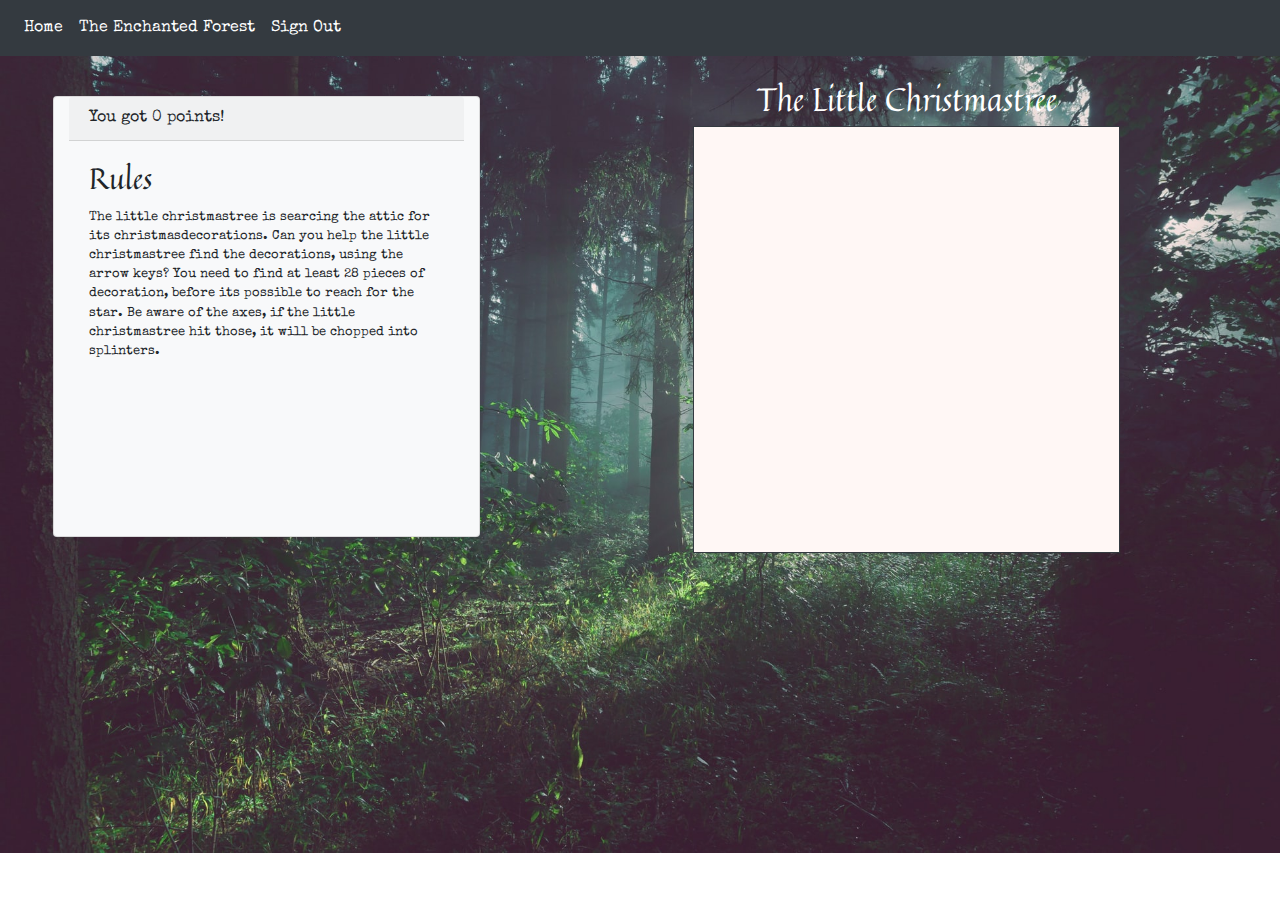
<file: game1.html>
<!DOCTYPE html>
<html lang="en">
<head>
    <meta charset="UTF-8">
    <meta name="viewport" content="width=device-width, initial-scale=1.0">
    <meta http-equiv="X-UA-Compatible" content="ie=edge">
    <title>The Little Christmastree</title>
    <!--Bootstrap stylesheet:-->
    <link rel="stylesheet" href="https://stackpath.bootstrapcdn.com/bootstrap/4.3.1/css/bootstrap.min.css" 
    integrity="sha384-ggOyR0iXCbMQv3Xipma34MD+dH/1fQ784/j6cY/iJTQUOhcWr7x9JvoRxT2MZw1T" crossorigin="anonymous">
    <!--Custom Sass Stylesheet-->
    <link rel="stylesheet" href="scss/style.css">
</head>
<body>
    <nav class="navbar navbar-expand-lg navbar-dark bg-dark">
        <div class="collapse navbar-collapse" id="navbarNav">
            <div class="navbar-nav">
                <a class="nav-link active" href="index.php">Home</a>
                <a class="nav-link active" href="games.php">The Enchanted Forest</a>
                <a class="nav-link active" href="logout.php">Sign Out</a>
            </div>
        </div>
    </nav>

    <div class="d-flex justify-content-around mt-4 background">
    <!--lane 1-->
        <div class="order-2 col-6 d-flex flex-wrap justify-content-center align-items-start">
            <h2 class="gametitle">The Little Christmastree</h2>
            <canvas class="border border-dark" id="canvas1" width="425" height="425"></canvas>
        </div>

    <!--Score system-->
        <div class="order-1 card bg-light mb-3 col-4 mt-3">
            <h5 class="card-header scorefont">You got <span id="score"></span> points!</h5>
            <div class="card-body">
            <h6 class="card-title rules">Rules</h6>
            <p class="card-text rulesfont"><span id="rules"></span></p>
            </div>
        </div>
    </div>
 
 
 <!--Jquery.js refrence. Needed to use bootstrap properly:-->
 <script src="https://code.jquery.com/jquery-3.3.1.slim.min.js" 
    integrity="sha384-q8i/X+965DzO0rT7abK41JStQIAqVgRVzpbzo5smXKp4YfRvH+8abtTE1Pi6jizo" 
    crossorigin="anonymous"></script>
    <!--Popper.js refrence. Needed to use bootstrap properly:-->
    <script src="https://cdnjs.cloudflare.com/ajax/libs/popper.js/1.14.7/umd/popper.min.js" 
    integrity="sha384-UO2eT0CpHqdSJQ6hJty5KVphtPhzWj9WO1clHTMGa3JDZwrnQq4sF86dIHNDz0W1" 
    crossorigin="anonymous"></script>
    <!--Bootstrap JavaScript CDN reference:-->
    <script src="https://stackpath.bootstrapcdn.com/bootstrap/4.3.1/js/bootstrap.min.js" 
    integrity="sha384-JjSmVgyd0p3pXB1rRibZUAYoIIy6OrQ6VrjIEaFf/nJGzIxFDsf4x0xIM+B07jRM" 
    crossorigin="anonymous"></script>
    <!--Custom JavaScript reference:-->
    <script src="game1.js"></script>
</body>
</html>
</file>
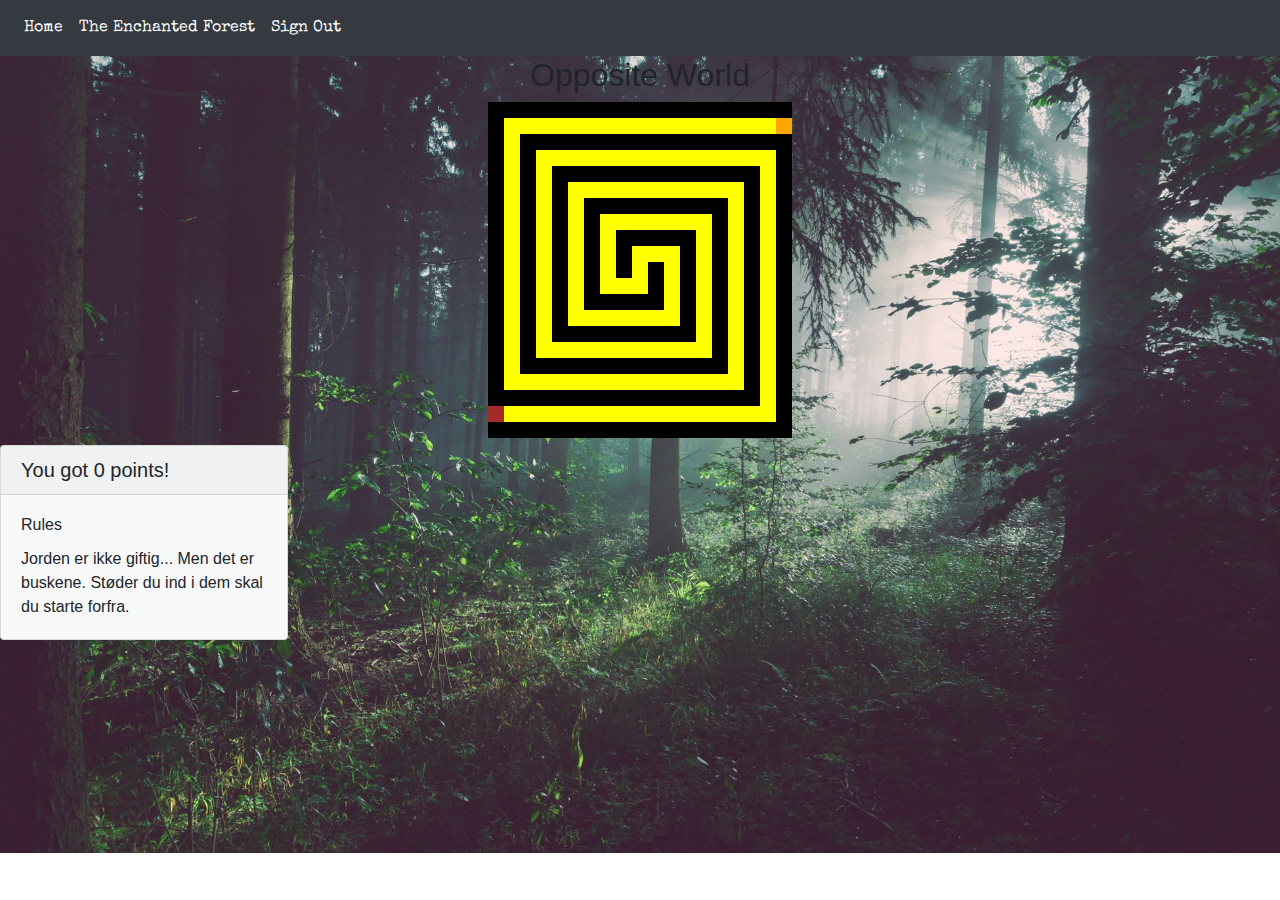
<file: game2.html>
<!DOCTYPE html>
<html lang="en">
<head>
    <meta charset="UTF-8">
    <meta name="viewport" content="width=device-width, initial-scale=1.0">
    <meta http-equiv="X-UA-Compatible" content="ie=edge">
    <title>Opposite World</title>
    <!--Bootstrap stylesheet:-->
    <link rel="stylesheet" href="https://stackpath.bootstrapcdn.com/bootstrap/4.3.1/css/bootstrap.min.css" 
    integrity="sha384-ggOyR0iXCbMQv3Xipma34MD+dH/1fQ784/j6cY/iJTQUOhcWr7x9JvoRxT2MZw1T" crossorigin="anonymous">
    <!--Custom Sass Stylesheet-->
    <link rel="stylesheet" href="scss/style.css">
</head>
<body>
    <nav class="navbar navbar-expand-lg navbar-dark bg-dark">
        <div class="collapse navbar-collapse" id="navbarNav">
            <div class="navbar-nav">
                <a class="nav-link active" href="index.php">Home</a>
                <a class="nav-link active" href="games.php">The Enchanted Forest</a>
                <a class="nav-link active" href="logout.php">Sign Out</a>
            </div>
        </div>
    </nav>

<!--Canvas-->
    <!--lane 2-->
        <center>
            <h2>Opposite World</h2>
            <canvas id="canvas2" width="304" height="336"></canvas>
        </center>

    <!--Score system-->
        <div class="card bg-light mb-3" style="max-width: 18rem;">
            <h5 class="card-header">You got <span id="score"></span> points!</h5>
            <div class="card-body">
            <h6 class="card-title">Rules</h6>
            <p class="card-text"><span id="rules"></span></p>
        </div>
 
 
 <!--Jquery.js refrence. Needed to use bootstrap properly:-->
 <script src="https://code.jquery.com/jquery-3.3.1.slim.min.js" 
    integrity="sha384-q8i/X+965DzO0rT7abK41JStQIAqVgRVzpbzo5smXKp4YfRvH+8abtTE1Pi6jizo" 
    crossorigin="anonymous"></script>
    <!--Popper.js refrence. Needed to use bootstrap properly:-->
    <script src="https://cdnjs.cloudflare.com/ajax/libs/popper.js/1.14.7/umd/popper.min.js" 
    integrity="sha384-UO2eT0CpHqdSJQ6hJty5KVphtPhzWj9WO1clHTMGa3JDZwrnQq4sF86dIHNDz0W1" 
    crossorigin="anonymous"></script>
    <!--Bootstrap JavaScript CDN reference:-->
    <script src="https://stackpath.bootstrapcdn.com/bootstrap/4.3.1/js/bootstrap.min.js" 
    integrity="sha384-JjSmVgyd0p3pXB1rRibZUAYoIIy6OrQ6VrjIEaFf/nJGzIxFDsf4x0xIM+B07jRM" 
    crossorigin="anonymous"></script>
    <!--Custom JavaScript reference:-->
    <script src="game2.js"></script>
</body>
</html>
</file>
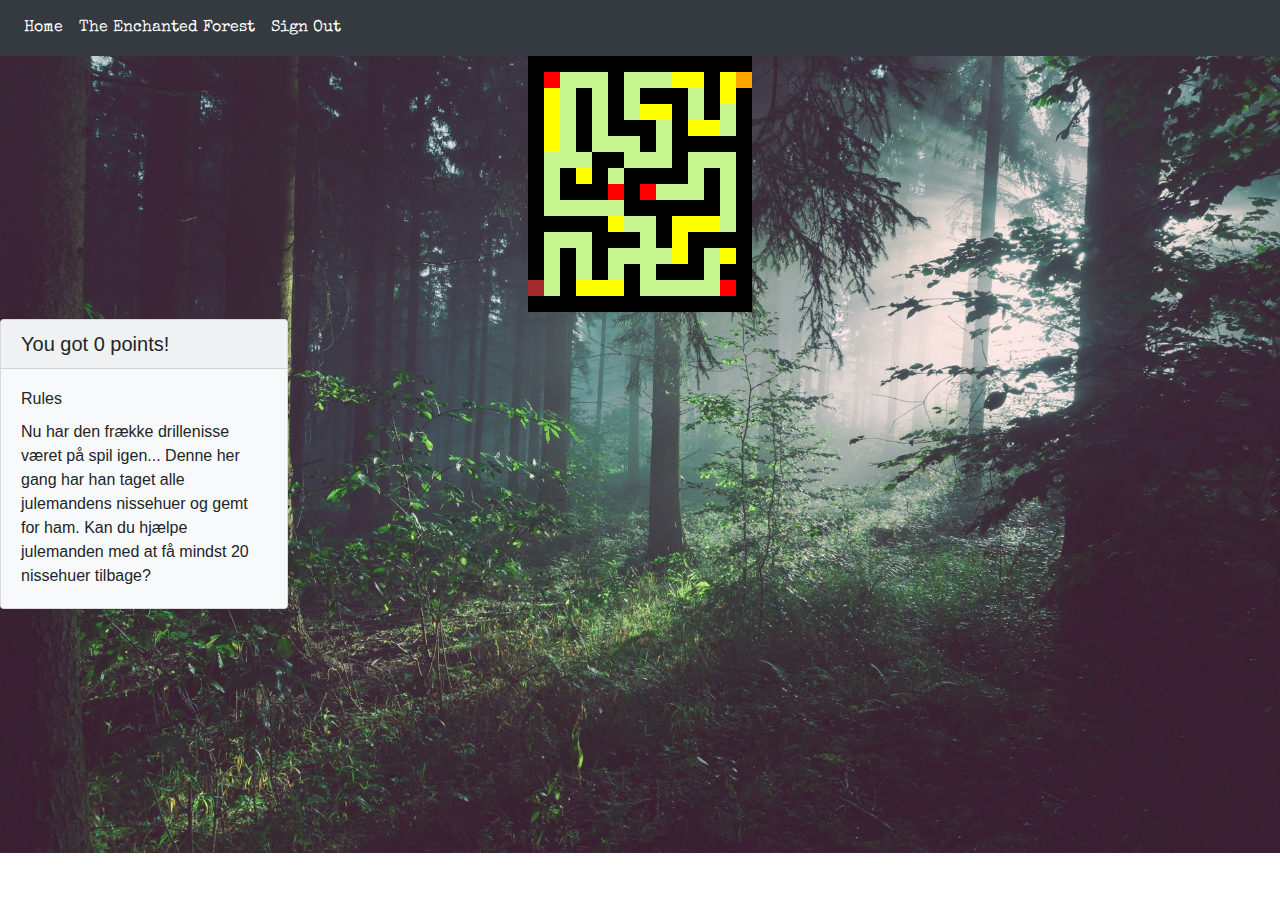
<file: game3.html>
<!DOCTYPE html>
<html lang="en">
<head>
    <meta charset="UTF-8">
    <meta name="viewport" content="width=device-width, initial-scale=1.0">
    <meta http-equiv="X-UA-Compatible" content="ie=edge">
    <title>Santas bad hairday</title>
    <!--Bootstrap stylesheet:-->
    <link rel="stylesheet" href="https://stackpath.bootstrapcdn.com/bootstrap/4.3.1/css/bootstrap.min.css" 
    integrity="sha384-ggOyR0iXCbMQv3Xipma34MD+dH/1fQ784/j6cY/iJTQUOhcWr7x9JvoRxT2MZw1T" crossorigin="anonymous">
    <!--Custom Sass Stylesheet-->
    <link rel="stylesheet" href="scss/style.css">
</head>
<body>
    <nav class="navbar navbar-expand-lg navbar-dark bg-dark">
        <div class="collapse navbar-collapse" id="navbarNav">
            <div class="navbar-nav">
                <a class="nav-link active" href="index.php">Home</a>
                <a class="nav-link active" href="games.php">The Enchanted Forest</a>
                <a class="nav-link active" href="logout.php">Sign Out</a>
            </div>
        </div>
    </nav>

<!--Canvas-->
    <!--lane 3-->
        <center>
            <canvas id="canvas3" width="224" height="256"></canvas>
        </center>

    <!--Score system-->
        <div class="card bg-light mb-3" style="max-width: 18rem;">
            <h5 class="card-header">You got <span id="score"></span> points!</h5>
            <div class="card-body">
            <h6 class="card-title">Rules</h6>
            <p class="card-text"><span id="rules"></span></p>
        </div>
 
 
 <!--Jquery.js refrence. Needed to use bootstrap properly:-->
 <script src="https://code.jquery.com/jquery-3.3.1.slim.min.js" 
    integrity="sha384-q8i/X+965DzO0rT7abK41JStQIAqVgRVzpbzo5smXKp4YfRvH+8abtTE1Pi6jizo" 
    crossorigin="anonymous"></script>
    <!--Popper.js refrence. Needed to use bootstrap properly:-->
    <script src="https://cdnjs.cloudflare.com/ajax/libs/popper.js/1.14.7/umd/popper.min.js" 
    integrity="sha384-UO2eT0CpHqdSJQ6hJty5KVphtPhzWj9WO1clHTMGa3JDZwrnQq4sF86dIHNDz0W1" 
    crossorigin="anonymous"></script>
    <!--Bootstrap JavaScript CDN reference:-->
    <script src="https://stackpath.bootstrapcdn.com/bootstrap/4.3.1/js/bootstrap.min.js" 
    integrity="sha384-JjSmVgyd0p3pXB1rRibZUAYoIIy6OrQ6VrjIEaFf/nJGzIxFDsf4x0xIM+B07jRM" 
    crossorigin="anonymous"></script>
    <!--Custom JavaScript reference:-->
    <script src="game3.js"></script>
</body>
</html>
</file>
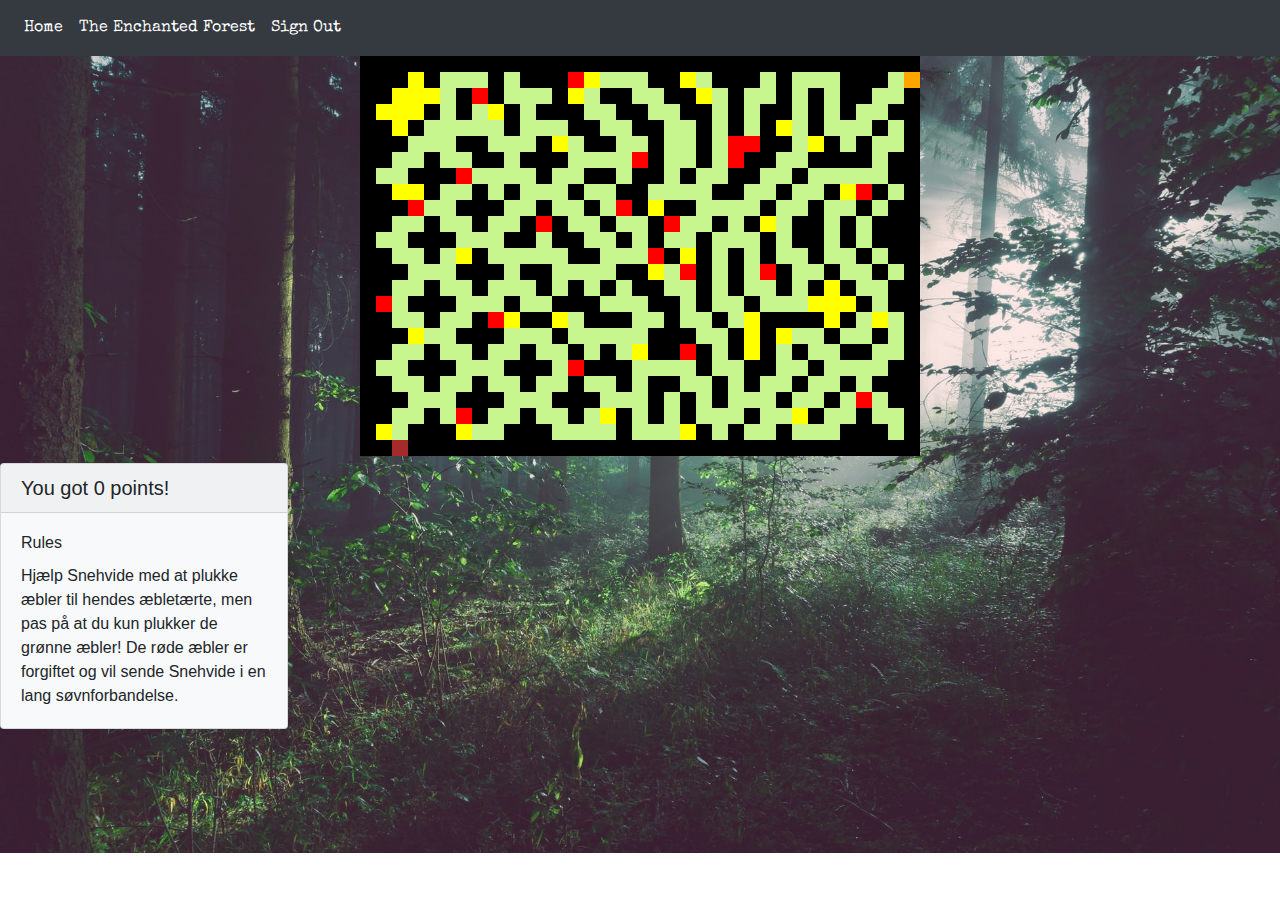
<file: game4.html>
<!DOCTYPE html>
<html lang="en">
<head>
    <meta charset="UTF-8">
    <meta name="viewport" content="width=device-width, initial-scale=1.0">
    <meta http-equiv="X-UA-Compatible" content="ie=edge">
    <title>Going wild</title>
    <!--Bootstrap stylesheet:-->
    <link rel="stylesheet" href="https://stackpath.bootstrapcdn.com/bootstrap/4.3.1/css/bootstrap.min.css" 
    integrity="sha384-ggOyR0iXCbMQv3Xipma34MD+dH/1fQ784/j6cY/iJTQUOhcWr7x9JvoRxT2MZw1T" crossorigin="anonymous">
    <!--Custom Sass Stylesheet-->
    <link rel="stylesheet" href="scss/style.css">
</head>
<body>
    <nav class="navbar navbar-expand-lg navbar-dark bg-dark">
        <div class="collapse navbar-collapse" id="navbarNav">
            <div class="navbar-nav">
                <a class="nav-link active" href="index.php">Home</a>
                <a class="nav-link active" href="games.php">The Enchanted Forest</a>
                <a class="nav-link active" href="logout.php">Sign Out</a>
            </div>
        </div>
    </nav>


    <!--lane 4-->
        <center>
            <canvas id="canvas4" width="560" height="400"></canvas>
        </center>

    <!--Score system-->
        <div class="card bg-light mb-3" style="max-width: 18rem;">
            <h5 class="card-header">You got <span id="score"></span> points!</h5>
            <div class="card-body">
            <h6 class="card-title">Rules</h6>
            <p class="card-text"><span id="rules"></span></p>
        </div>
 
 
 <!--Jquery.js refrence. Needed to use bootstrap properly:-->
 <script src="https://code.jquery.com/jquery-3.3.1.slim.min.js" 
    integrity="sha384-q8i/X+965DzO0rT7abK41JStQIAqVgRVzpbzo5smXKp4YfRvH+8abtTE1Pi6jizo" 
    crossorigin="anonymous"></script>
    <!--Popper.js refrence. Needed to use bootstrap properly:-->
    <script src="https://cdnjs.cloudflare.com/ajax/libs/popper.js/1.14.7/umd/popper.min.js" 
    integrity="sha384-UO2eT0CpHqdSJQ6hJty5KVphtPhzWj9WO1clHTMGa3JDZwrnQq4sF86dIHNDz0W1" 
    crossorigin="anonymous"></script>
    <!--Bootstrap JavaScript CDN reference:-->
    <script src="https://stackpath.bootstrapcdn.com/bootstrap/4.3.1/js/bootstrap.min.js" 
    integrity="sha384-JjSmVgyd0p3pXB1rRibZUAYoIIy6OrQ6VrjIEaFf/nJGzIxFDsf4x0xIM+B07jRM" 
    crossorigin="anonymous"></script>
    <!--Custom JavaScript reference:-->
    <script src="game4.js"></script>
</body>
</html>
</file>
<file: scss/style.css>
/*Importing google fonts Quintessential og Special Elite*/
@import url("https://fonts.googleapis.com/css?family=Quintessential|Special+Elite&display=swap");
/*Custom Global styles*/
/*Custome Local styles*/
.btn-register {
  background-color: #34ccff; }
  .btn-register:hover {
    background-color: #34b4e4; }

.btn-signin {
  background-color: #ff0033; }
  .btn-signin:hover {
    background-color: #7f0d28; }

.btn-signup, .btn-login {
  color: white;
  background-color: #34ccff; }
  .btn-signup:hover, .btn-login:hover {
    color: white;
    background-color: #34b4e4; }

.btn-link {
  color: white;
  text-decoration: none; }
  .btn-link:visited {
    color: white; }
  .btn-link:hover {
    color: white;
    text-decoration: none; }

.game-link {
  font-family: "Quintessential";
  font-size: 160%;
  color: black;
  text-decoration: none; }
  .game-link:visited {
    color: black; }
  .game-link:hover {
    color: black; }

.sitetitle {
  font-family: "Quintessential";
  font-size: 300%; }

.catchphrase, .statement, .formcontent {
  font-family: "Special Elite"; }

.forminside, .rulesfont, .game-text {
  font-family: "Special Elite";
  font-size: 80%; }

.sitetitle-wh {
  font-family: "Quintessential";
  font-size: 300%;
  color: white; }

.gametitle {
  font-family: "Quintessential";
  font-size: 200%;
  color: white; }

.scorefont, .active {
  font-family: "Special Elite";
  font-size: 100%; }

.rules {
  font-family: "Quintessential";
  font-size: 180%; }

body {
  background-image: url("../img/background.jpg");
  background-size: cover;
  background-repeat: no-repeat; }

div .card {
  background-color: rgba(255, 255, 255, 0.7); }

/*# sourceMappingURL=style.css.map */
</file>
